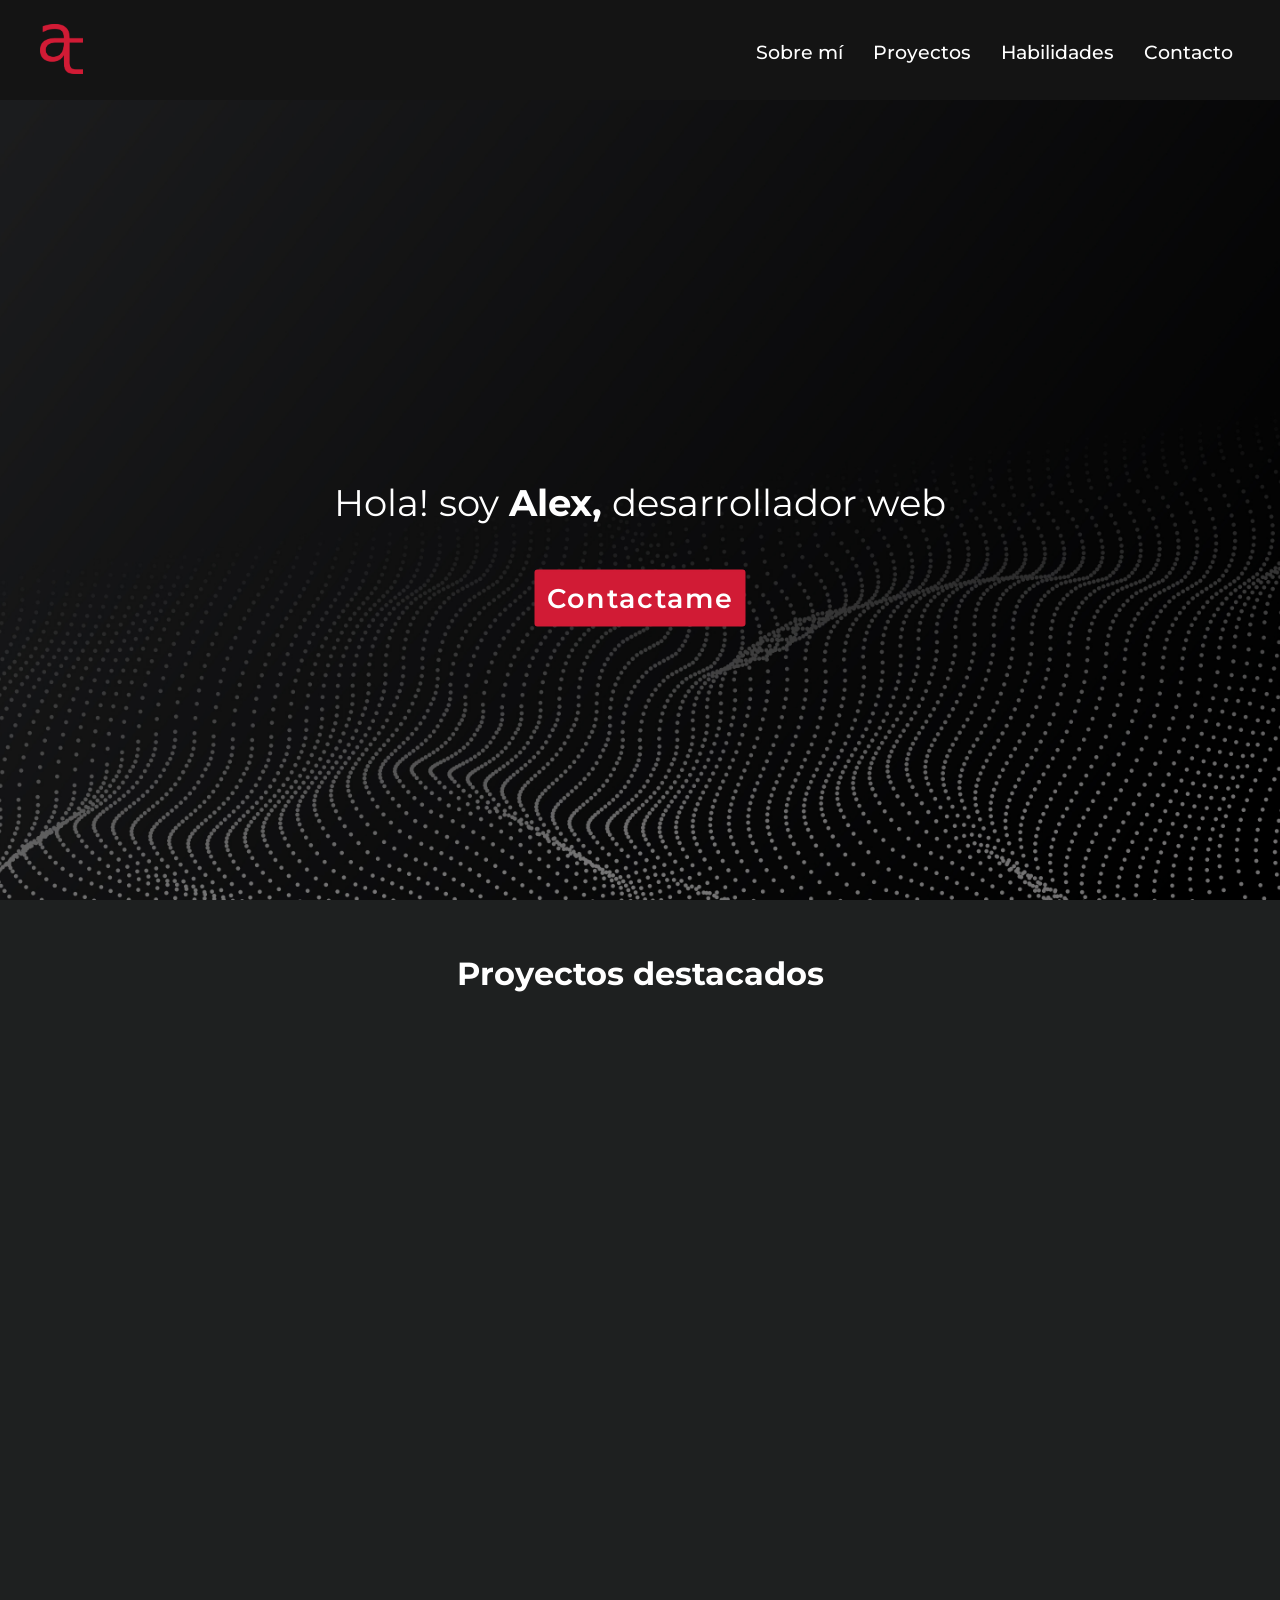
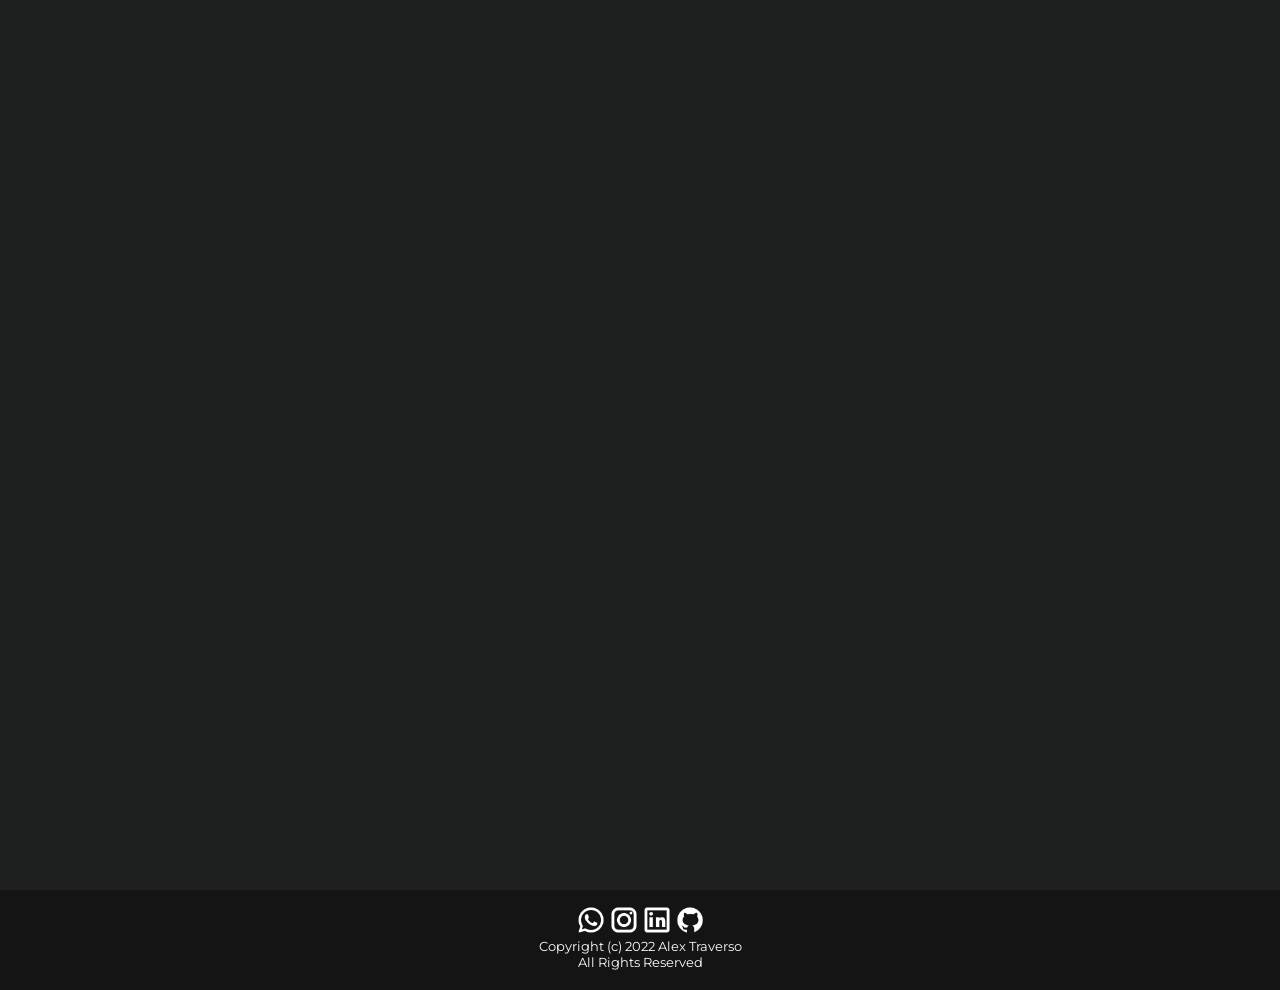
<file: index.html>
<!DOCTYPE html>
<html lang="es">
<head>
    <meta charset="UTF-8">
    <meta http-equiv="X-UA-Compatible" content="IE=edge">
    <meta name="viewport" content="width=device-width, initial-scale=1.0">
    <link href="styles/style.css" rel="stylesheet">
    <link rel="preconnect" href="https://fonts.googleapis.com">
<link rel="preconnect" href="https://fonts.gstatic.com" crossorigin>
<link href="https://fonts.googleapis.com/css2?family=Montserrat:ital,wght@0,100;0,200;0,300;0,400;0,500;0,600;0,700;0,800;0,900;1,100;1,200;1,300;1,400;1,500;1,600;1,700;1,800;1,900&display=swap" rel="stylesheet">
<link href="https://unpkg.com/aos@2.3.1/dist/aos.css" rel="stylesheet">
    <title>Alex Traverso</title>
</head>
<body>


        <header id="main-header" data-aos="zoom-in" data-aos-duration="600">
        
            <a href='index.html'><img class="logo" src="images/logo.png" alt="logo"></a>
            
            <nav>
                <input type="checkbox" id="checkbox_toggle" />
                    <label for="checkbox_toggle" class="hamburger">&#9776;</label>

                <ul class="navegacion">
                    <li><a href="pages/sobremi.html">Sobre mí</a></li>
                    <li><a href="pages/proyectos.html">Proyectos</a></li>
                    <li><a href="pages/habilidades.html">Habilidades</a></li>
                    <li><a href="pages/contacto.html">Contacto</a></li>
                </ul>
            </nav>
        </header>


<div class="contenedorgeneral">

    <div class="banner__contenedor" data-aos="zoom-in" data-aos-duration="600">
    <img class="banner__imagen" src="images/banner.jpg" alt="banner">
    <div class="texto__inicio">
        <h1 class="texto__saludo">Hola! soy <strong>Alex,</strong> desarrollador web</h1>
            <div class="contendor__boton">
                <a class="botoncontactame" target="blank" href='https://google.com'>Contactame</a>
            </div>
        </div>
    </div>
    
        <section class="proyectos__cajaindex">
            <h2 class="proyectos__titulo">Proyectos destacados</h2>

        <div class="proyectos__contenedorgrid">

            <div class="contenedor__trabajo" data-aos="zoom-in" data-aos-duration="700">
            <a href='pages/proyectos.html'><img class="trabajodest trabajo1" src="images/trabajo1.jpg" alt="trabajo 1"></a>
            </div>

            <div class="contenedor__trabajo" data-aos="zoom-in" data-aos-duration="700">
                <a href='pages/proyectos.html'><img  class="trabajodest trabajo2" src="images/trabajo2.jpg" alt="trabajo 2"></a>
            </div>

            <div class="contenedor__trabajo" data-aos="zoom-in" data-aos-duration="700">
                <a href='pages/proyectos.html'><img class="trabajodest trabajo3" src="images/trabajo3.jpg" alt="trabajo 3"></a>
            </div>

            <div class="contenedor__trabajo" data-aos="zoom-in" data-aos-duration="700">
                <a href='pages/proyectos.html'><img class="trabajodest trabajo4" src="images/trabajo4.jpg" alt="trabajo 4"></a>
            </div>

            <div class="contenedor__trabajo" data-aos="zoom-in" data-aos-duration="700">
                <a href='pages/proyectos.html'><img class="trabajodest trabajo5" src="images/trabajo3.jpg" alt="trabajo 3"></a>
            </div>

            <div class="contenedor__trabajo" data-aos="zoom-in" data-aos-duration="700">
                <a href='pages/proyectos.html'><img class="trabajodest trabajo6" src="images/trabajo4.jpg" alt="trabajo 4"></a>
            </div>
            
            </div>   
        </section>

    <section class="formulario" data-aos="zoom-in" data-aos-duration="700">
<form action="enviar.php" method="post" enctype="application/x-www-form-urlencoded">
    <h2 class="formulario__titulo">Contacto</h2>
    <input class="formulario__nombre" type="text" required placeholder="Nombre y apellido"> 
    <input class="formulario__mail" type="email" required placeholder="Email">
    <textarea class="formulario__mensaje" type="text" placeholder="Deja tu mensaje"></textarea>
    <input class="formulario__enviar" type="submit" value="Enviar">
    
</form>
    </section>
    
</div>
    <footer>
        <div class="imagenesfooter">
            <a target="blank" href='https://web.whatsapp.com/'><img class="wppfooter" src="images/wpp.png" alt="whatsapp"></a>
            <a target="blank" href='https://www.instagram.com/'><img class="igfooter" src="images/ig.png" alt="instagram"></a>
            <a target="blank" href='https://www.linkedin.com/'><img class="lkfooter" src="images/linkedin.png" alt="linkedin"></a>
            <a target="blank" href='https://github.com/'><img class="githubfooter" src="images/github.png" alt="github"></a>
        </div>
        <p>Copyright (c) 2022 Alex Traverso <br>
            All Rights Reserved</p>
    </footer>
    
    <script src="https://unpkg.com/aos@2.3.1/dist/aos.js"></script>
    <script>
        AOS.init();
    </script>

    </body>
    
</html>
</file>
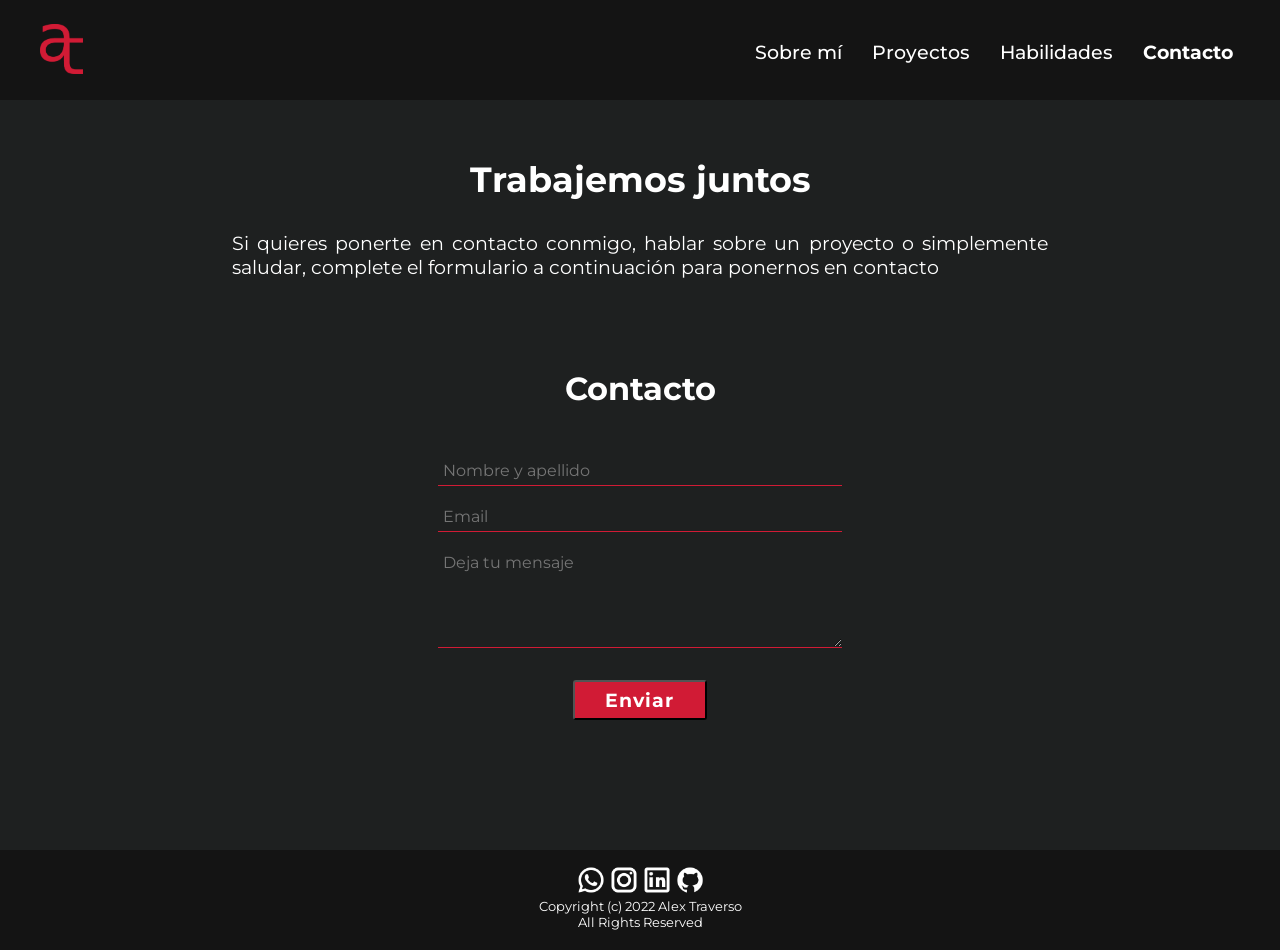
<file: pages/contacto.html>
<!DOCTYPE html>
<html lang="es">
<head>
    <meta charset="UTF-8">
    <meta http-equiv="X-UA-Compatible" content="IE=edge">
    <meta name="viewport" content="width=device-width, initial-scale=1.0">
    <link href="../styles/style.css" rel="stylesheet">
    <link rel="preconnect" href="https://fonts.googleapis.com">
<link rel="preconnect" href="https://fonts.gstatic.com" crossorigin>
<link href="https://fonts.googleapis.com/css2?family=Montserrat:ital,wght@0,100;0,200;0,300;0,400;0,500;0,600;0,700;0,800;0,900;1,100;1,200;1,300;1,400;1,500;1,600;1,700;1,800;1,900&display=swap" rel="stylesheet">
<link href="https://unpkg.com/aos@2.3.1/dist/aos.css" rel="stylesheet">
    <title>Contacto</title>
</head>
<body>


    <header id="main-header" data-aos="zoom-in" data-aos-duration="600">
            <a href="../index.html"><img class="logo" src="../images/logo.png" alt="logo"></a>
            
        <nav>
            <input type="checkbox" id="checkbox_toggle" />
            <label for="checkbox_toggle" class="hamburger">&#9776;</label>
            <ul class="navegacion">
                <li><a href="sobremi.html">Sobre mí</a></li>
                <li><a href="proyectos.html">Proyectos</a></li>
                <li><a href="habilidades.html">Habilidades</a></li>
                <li><a href="contacto.html" class="active">Contacto</a></li>
            </ul>
        </nav>
    </header>

    <div class="contenedorgeneral" data-aos="zoom-in" data-aos-duration="700">

        <div class="textocontacto">
            <h1 class="textocontacto__titulo">Trabajemos juntos</h1>
            <p class="textocontacto__parrafo">Si quieres ponerte en contacto conmigo, hablar sobre un proyecto o simplemente saludar, complete el formulario a continuación para ponernos en contacto</p>
        </div>

        <section class="formulario" data-aos="zoom-in" data-aos-duration="700">
            <form action="enviar.php" method="post" enctype="application/x-www-form-urlencoded">
                <h2 class="formulario__titulo">Contacto</h2>
                <input class="formulario__nombre" type="text" required placeholder="Nombre y apellido"> <br>
                <input class="formulario__mail" type="email" required placeholder="Email"> <br>
                <textarea class="formulario__mensaje" type="text" placeholder="Deja tu mensaje"></textarea>
                <br>
                <input class="formulario__enviar" type="submit" value="Enviar">
                <br>
                <br>
            </form>
                </section>

    </div>
            <footer>  
            <div class="imagenesfooter">
                <a target="blank" href='https://web.whatsapp.com/'><img class="wppfooter" src="../images/wpp.png" alt="whatsapp"></a>
                <a target="blank" href='https://www.instagram.com/'><img class="igfooter" src="../images/ig.png" alt="instagram"></a>
                <a target="blank" href='https://www.linkedin.com/'><img class="lkfooter" src="../images/linkedin.png" alt="linkedin"></a>
                <a target="blank" href='https://github.com/'><img class="githubfooter" src="../images/github.png" alt="github"></a>
            </div>
            <p>Copyright (c) 2022 Alex Traverso <br>
                All Rights Reserved</p>
    
            </footer>
    
    <script src="https://unpkg.com/aos@2.3.1/dist/aos.js"></script>
    <script>
        AOS.init();
    </script>

</body>

</html>
</file>
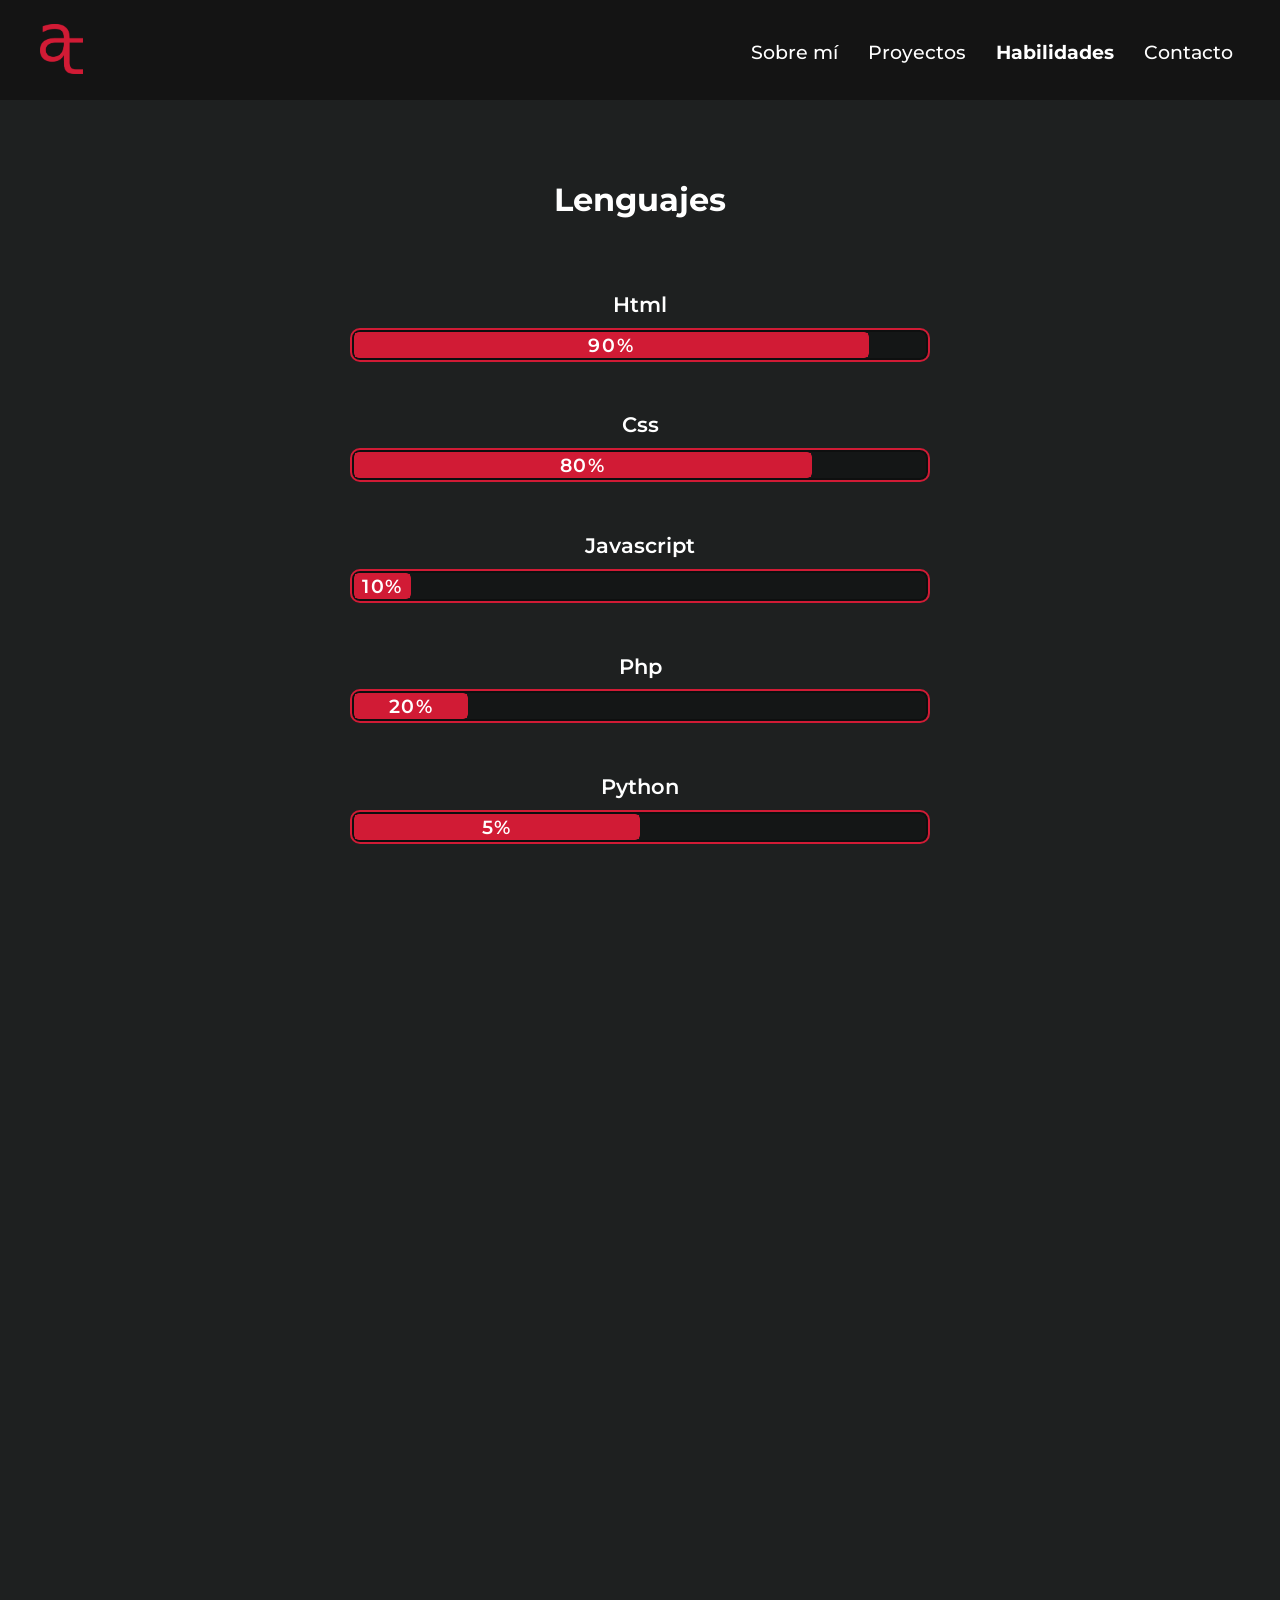
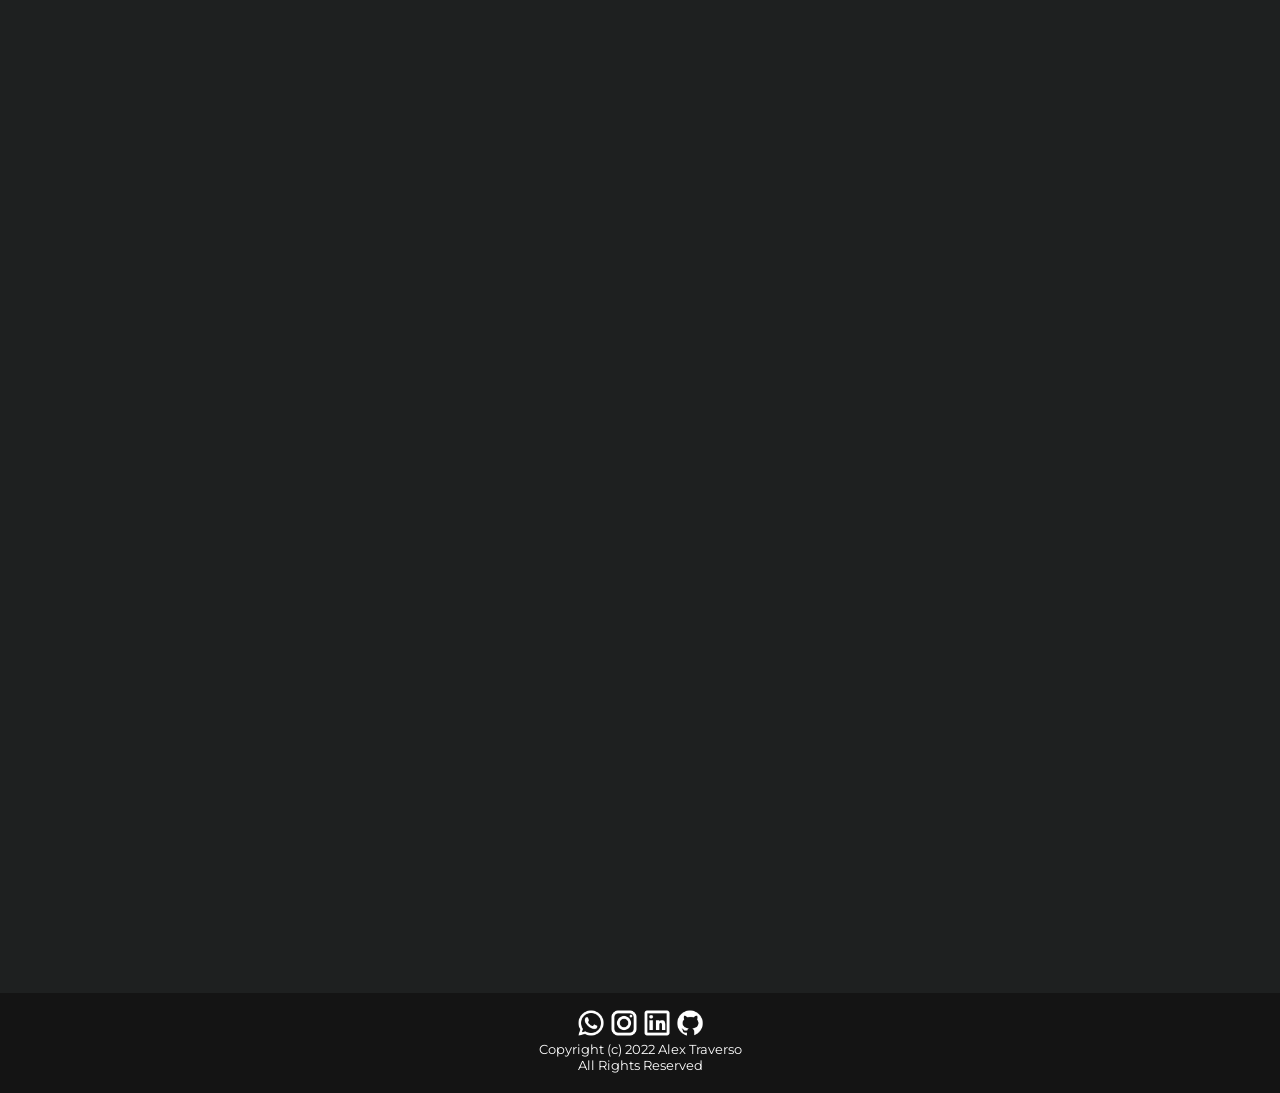
<file: pages/habilidades.html>
<!DOCTYPE html>
<html lang="es">
<head>
    <meta charset="UTF-8">
    <meta http-equiv="X-UA-Compatible" content="IE=edge">
    <meta name="viewport" content="width=device-width, initial-scale=1.0">
    <link href="../styles/style.css" rel="stylesheet">
    <link rel="preconnect" href="https://fonts.googleapis.com">
<link rel="preconnect" href="https://fonts.gstatic.com" crossorigin>
<link href="https://fonts.googleapis.com/css2?family=Montserrat:ital,wght@0,100;0,200;0,300;0,400;0,500;0,600;0,700;0,800;0,900;1,100;1,200;1,300;1,400;1,500;1,600;1,700;1,800;1,900&display=swap" rel="stylesheet">
<link href="https://unpkg.com/aos@2.3.1/dist/aos.css" rel="stylesheet">
    <title>Habilidades</title>
</head>
<body>


    <header id="main-header" data-aos="zoom-in" data-aos-duration="600">
    <nav>
        
        <input type="checkbox" id="checkbox_toggle" />
        <label for="checkbox_toggle" class="hamburger">&#9776;</label>
        <a href='../index.html'><img class="logo" src="../images/logo.png" alt="logo"></a>
        <ul class="navegacion">
            <li><a href="sobremi.html">Sobre mí</a></li>
            <li><a href="proyectos.html">Proyectos</a></li>
            <li><a href="habilidades.html" class="active">Habilidades</a></li>
            <li><a href="contacto.html">Contacto</a></li>
        </ul>
    </nav>
    </header>
    

    <div class="contenedorgeneral">

    <section class="habilidades__lenguajes">
        <h1 class="lenguajes__titulo" data-aos="zoom-in" data-aos-duration="700">Lenguajes</h1>
        
        <div class="lenguajes__contenedor">
            

            <div class="barra__caja" data-aos="zoom-in" data-aos-duration="700">
                <p class="titulo__leng">Html</p>
                <div class="barra__fondo">
                    <div class="barra__contenido html">
                        <p class="barra__num">90%</p>
                    </div>
                </div>
            </div>

            <div class="barra__caja" data-aos="zoom-in" data-aos-duration="700">
                <p class="titulo__leng">Css</p>
                <div class="barra__fondo">
                    <div class="barra__contenido css">
                        <p class="barra__num">80%</p>
                    </div>
                </div>
            </div>

            <div class="barra__caja" data-aos="zoom-in" data-aos-duration="700">
                <p class="titulo__leng">Javascript</p>
                <div class="barra__fondo">
                    <div class="barra__contenido javascript">
                        <p class="barra__num">10%</p>
                    </div>
                </div>
            </div>

            <div class="barra__caja" data-aos="zoom-in" data-aos-duration="700">
                <p class="titulo__leng">Php</p>
                <div class="barra__fondo">
                    <div class="barra__contenido php">
                        <p class="barra__num">20%</p>
                    </div>
                </div>
            </div>

            <div class="barra__caja" data-aos="zoom-in" data-aos-duration="700">
                <p class="titulo__leng">Python</p>
                <div class="barra__fondo">
                    <div class="barra__contenido python">
                        <p class="barra__num">5%</p>
                    </div>
                </div>
            </div>

            <div class="barra__caja" data-aos="zoom-in" data-aos-duration="700">
                <p class="titulo__leng">Node.Js</p>
                <div class="barra__fondo">
                    <div class="barra__contenido node">
                        <p class="barra__num">10%</p>
                    </div>
                </div>
            </div>

            
    </section>


        <section class="habilidades__programas">
            <h2 class="programas__titulo" data-aos="zoom-in" data-aos-duration="700">Programas que utilizo</h2>
            
            <div class="caja__tarjetas">

                <div class="caja__individual" data-aos="zoom-in" data-aos-duration="700">
                    <div class="caja__individual__contenido">
                        <img class="programa__logo" src="../images/Visual_Studio_Code_.png" alt="Visual Studio Code">
                        <p class="titulo__programa">Visual Studio Code</p>
                        <br>
                        <p class="bajada__programa">Para la realizacion de los maquetados Web</p>
                    </div>
                </div>

                <div class="caja__individual" data-aos="zoom-in" data-aos-duration="700">
                    <div class="caja__individual__contenido">
                        <img class="programa__logo" src="../images/adobe-Illustrator.png" alt="Adobe Illustrator">
                        <p class="titulo__programa">Adobe Illustrator</p>
                        <br>
                        <p class="bajada__programa">Para realizar ilustraciones o crear vectores</p>
                    </div>
                </div>

                <div class="caja__individual" data-aos="zoom-in" data-aos-duration="700">
                    <div class="caja__individual__contenido">
                        <img class="programa__logo" src="../images/adobe-photoshop.png" alt="Adobe Photoshop">
                        <p class="titulo__programa">Adobe Photoshop</p>
                        <br>
                        <p class="bajada__programa">Para crear montajes o edición de imágenes</p>
                    </div>
                </div>

                <div class="caja__individual" data-aos="zoom-in" data-aos-duration="700">
                    <div class="caja__individual__contenido">
                        <img class="programa__logo" src="../images/premiere.png" alt="Adobe Premiere">
                        <p class="titulo__programa">Adobe Premiere</p>
                        <br>
                        <p class="bajada__programa">Para realizar ediciones de videos y efectos visuales</p>
                    </div>
                </div>

                <div class="caja__individual" data-aos="zoom-in" data-aos-duration="700">
                    <div class="caja__individual__contenido">
                        <img class="programa__logo" src="../images/figma-logo.png" alt="Figma">
                        <p class="titulo__programa">Figma</p>
                        <br>
                        <p class="bajada__programa">Para realizar el prototipado de cualquier proyecto</p>
                    </div>
                </div>

                <div class="caja__individual" data-aos="zoom-in" data-aos-duration="700">
                    <div class="caja__individual__contenido">
                        <img class="programa__logo" src="../images/invision.png" alt="Invision">
                        <p class="titulo__programa">Invision</p>
                        <br>
                        <p class="bajada__programa">Para realizar el prototipado de cualquier proyecto</p>
                    </div>
                </div>

            </div>
        </section>

        <br>

        <section class="formulario" data-aos="zoom-in" data-aos-duration="700">
            <form action="enviar.php" method="post" enctype="application/x-www-form-urlencoded">
                <h2 class="formulario__titulo">Contacto</h2>
                <input class="formulario__nombre" type="text" required placeholder="Nombre y apellido"> <br>
                <input class="formulario__mail" type="email" required placeholder="Email"> <br>
                <textarea class="formulario__mensaje" type="text" placeholder="Deja tu mensaje"></textarea>
                <br>
                <input class="formulario__enviar" type="submit" value="Enviar">
                <br>
                <br>
            </form>
                </section>
    </div>
    <footer>
            <div class="imagenesfooter">
                <a target="blank" href='https://web.whatsapp.com/'><img class="wppfooter" src="../images/wpp.png" alt="whatsapp"></a>
                <a target="blank" href='https://www.instagram.com/'><img class="igfooter" src="../images/ig.png" alt="instagram"></a>
                <a target="blank" href='https://www.linkedin.com/'><img class="lkfooter" src="../images/linkedin.png" alt="linkedin"></a>
                <a target="blank" href='https://github.com/'><img class="githubfooter" src="../images/github.png" alt="github"></a>
            </div>
            <p>Copyright (c) 2022 Alex Traverso <br>
                All Rights Reserved</p>
        </footer>

    <script src="https://unpkg.com/aos@2.3.1/dist/aos.js"></script>
    <script>
        AOS.init();
    </script>

</body>

</html>
</file>
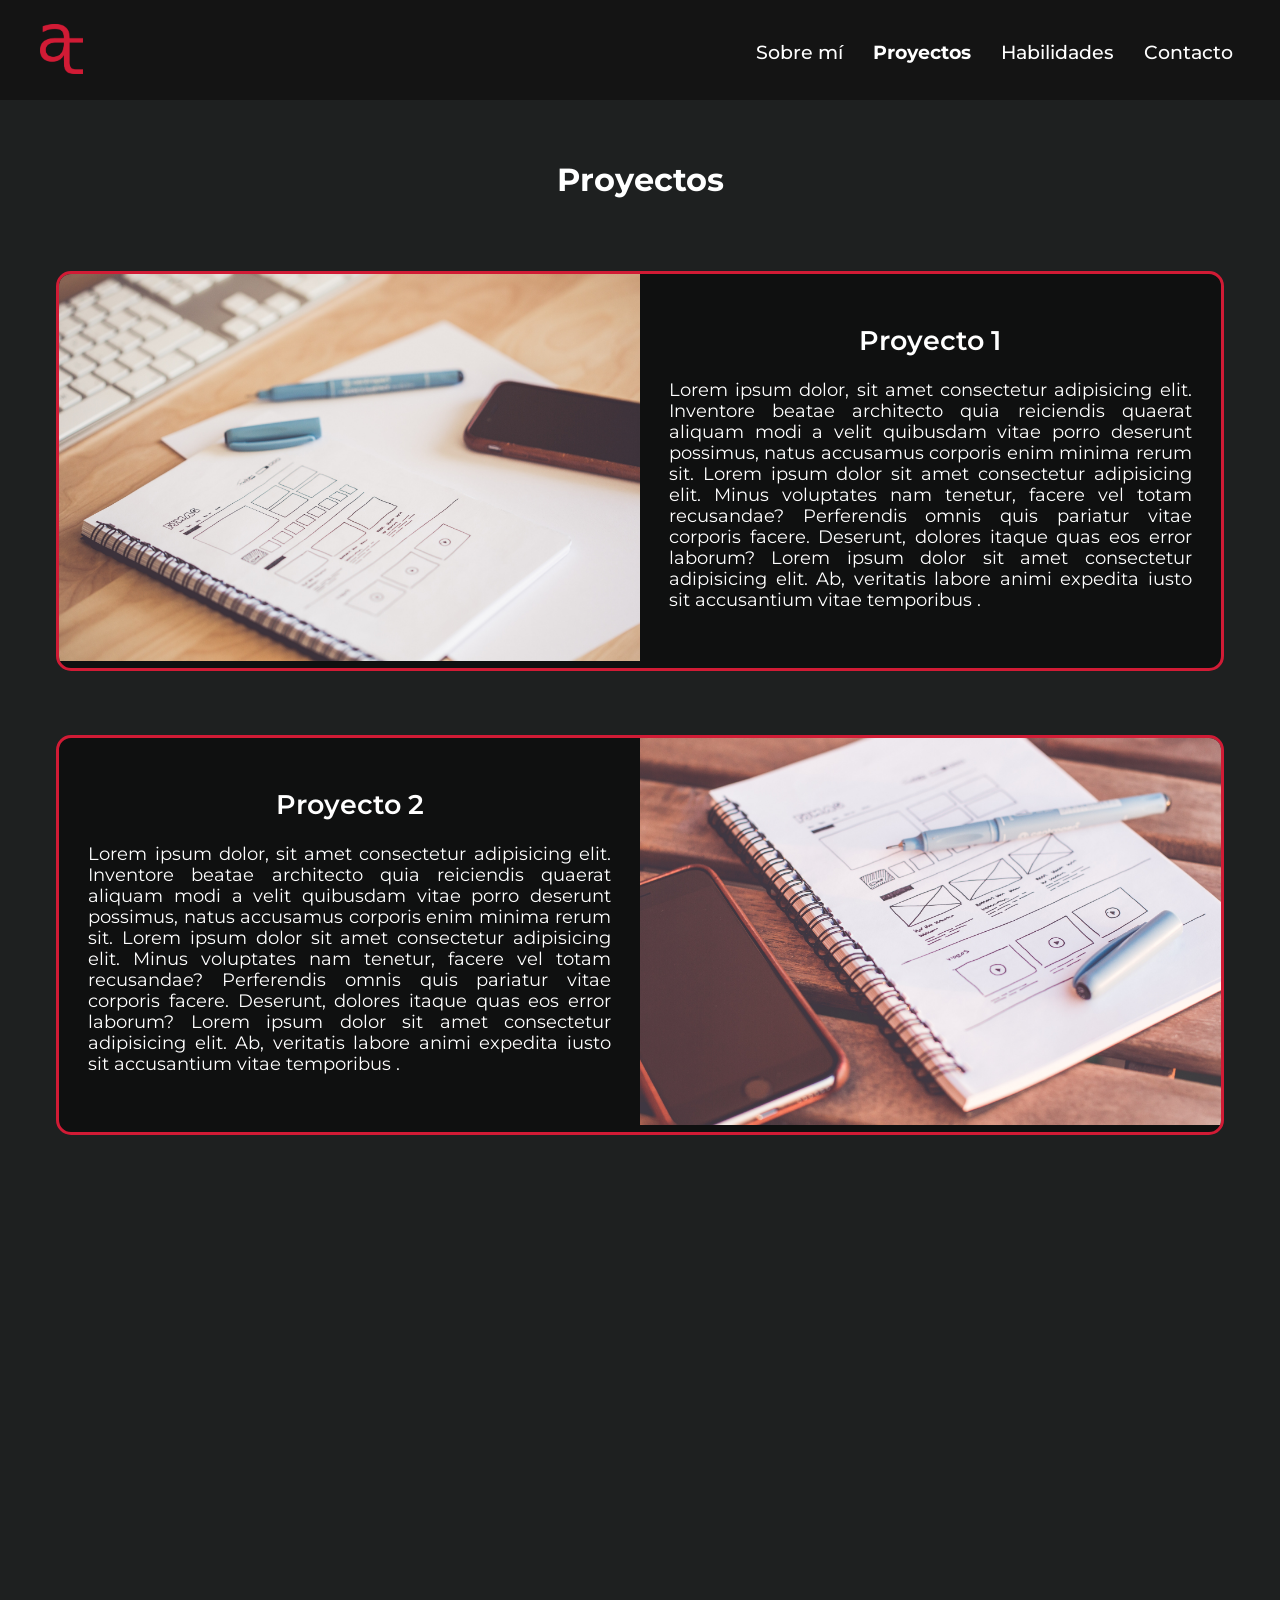
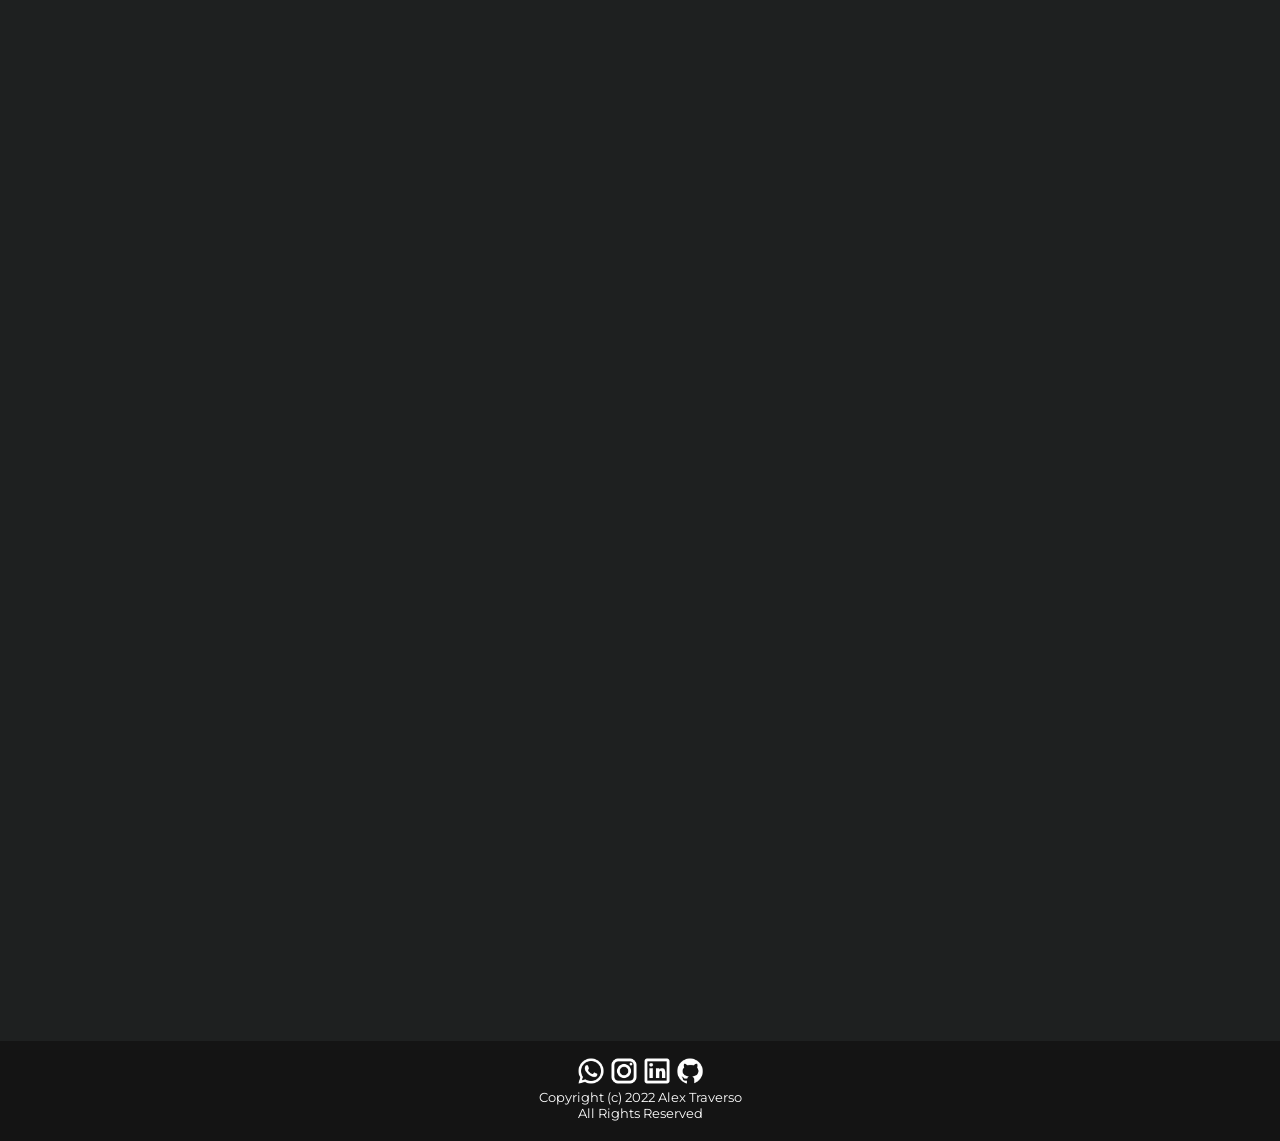
<file: pages/proyectos.html>
<!DOCTYPE html>
<html lang="es">
<head>
    <meta charset="UTF-8">
    <meta http-equiv="X-UA-Compatible" content="IE=edge">
    <meta name="viewport" content="width=device-width, initial-scale=1.0">
    <link href="../styles/style.css" rel="stylesheet">
    <link rel="preconnect" href="https://fonts.googleapis.com">
<link rel="preconnect" href="https://fonts.gstatic.com" crossorigin>
<link href="https://fonts.googleapis.com/css2?family=Montserrat:ital,wght@0,100;0,200;0,300;0,400;0,500;0,600;0,700;0,800;0,900;1,100;1,200;1,300;1,400;1,500;1,600;1,700;1,800;1,900&display=swap" rel="stylesheet">
<link href="https://unpkg.com/aos@2.3.1/dist/aos.css" rel="stylesheet">
    <title>Proytectos</title>
</head>
<body>


    <header id="main-header" data-aos="zoom-in" data-aos-duration="600">
    <nav>
        <input type="checkbox" id="checkbox_toggle" />
        <label for="checkbox_toggle" class="hamburger">&#9776;</label>
        <a href='../index.html'><img class="logo" src="../images/logo.png" alt="logo"></a>
        <ul class="navegacion">
            <li><a href="sobremi.html">Sobre mí</a></li>
            <li><a href="proyectos.html" class="active">Proyectos</a></li>
            <li><a href="habilidades.html">Habilidades</a></li>
            <li><a href="contacto.html">Contacto</a></li>
        </ul>
    </nav>
    </header>

    <div class="contenedorgeneral">

        <section class="proyectos__contenedor">
            <h2 class="proyectos__titulo" data-aos="zoom-in" data-aos-duration="700">Proyectos</h2>

        <div data-aos="zoom-in" data-aos-duration="700">
            <div class="proyecto__contenedor">
                <div class="proyecto__contenido">
                    <div class="proyecto__textos__right">
                        <p class="proyecto__titulo__right">Proyecto 1</p>
                        <p class="proyecto__bajada__right"> Lorem ipsum dolor, sit amet consectetur adipisicing elit. Inventore beatae architecto quia reiciendis quaerat aliquam modi a velit quibusdam vitae porro deserunt possimus, natus accusamus corporis enim minima rerum sit. Lorem ipsum dolor sit amet consectetur adipisicing elit. Minus voluptates nam tenetur, facere vel totam recusandae? Perferendis omnis quis pariatur vitae corporis facere. Deserunt, dolores itaque quas eos error laborum? Lorem ipsum dolor sit amet consectetur adipisicing elit. Ab, veritatis labore animi expedita iusto sit accusantium vitae temporibus .</p>
                    </div>
                    <img class="proyecto1__img" src="../images/trabajo1.jpg" alt="trabajo 1">
                </div>
            </div>
        </div>

        <div data-aos="zoom-in" data-aos-duration="700">
            <div class="proyecto__contenedor">
                <div class="proyecto__contenido">
                    <div class="proyecto__textos__left">
                        <p class="proyecto__titulo__left">Proyecto 2</p>
                        <p class="proyecto__bajada__left"> Lorem ipsum dolor, sit amet consectetur adipisicing elit. Inventore beatae architecto quia reiciendis quaerat aliquam modi a velit quibusdam vitae porro deserunt possimus, natus accusamus corporis enim minima rerum sit. Lorem ipsum dolor sit amet consectetur adipisicing elit. Minus voluptates nam tenetur, facere vel totam recusandae? Perferendis omnis quis pariatur vitae corporis facere. Deserunt, dolores itaque quas eos error laborum? Lorem ipsum dolor sit amet consectetur adipisicing elit. Ab, veritatis labore animi expedita iusto sit accusantium vitae temporibus .</p>
                    </div>
                    <img  class="proyecto2__img" src="../images/trabajo2.jpg" alt="trabajo 2">
                </div>
            </div> 
        </div>
            
        <div data-aos="zoom-in" data-aos-duration="700">
            <div class="proyecto__contenedor">
                <div class="proyecto__contenido">
                    <div class="proyecto__textos__right">
                    <p class="proyecto__titulo__right">Proyecto 3</p>
                    <p class="proyecto__bajada__right"> Lorem ipsum dolor, sit amet consectetur adipisicing elit. Inventore beatae architecto quia reiciendis quaerat aliquam modi a velit quibusdam vitae porro deserunt possimus, natus accusamus corporis enim minima rerum sit. Lorem ipsum dolor sit amet consectetur adipisicing elit. Minus voluptates nam tenetur, facere vel totam recusandae? Perferendis omnis quis pariatur vitae corporis facere. Deserunt, dolores itaque quas eos error laborum? Lorem ipsum dolor sit amet consectetur adipisicing elit. Ab, veritatis labore animi expedita iusto sit accusantium vitae temporibus .</p>
                    </div>
                    <img class="proyecto3__img" src="../images/trabajo3.jpg" alt="trabajo 3">
                </div> 
            </div>
        </div>

        <div data-aos="zoom-in" data-aos-duration="700">
            <div class="proyecto__contenedor">
                <div class="proyecto__contenido">
                    <div class="proyecto__textos__left">
                    <p class="proyecto__titulo__left">Proyecto 4</p>
                    <p class="proyecto__bajada__left"> Lorem ipsum dolor, sit amet consectetur adipisicing elit. Inventore beatae architecto quia reiciendis quaerat aliquam modi a velit quibusdam vitae porro deserunt possimus, natus accusamus corporis enim minima rerum sit. Lorem ipsum dolor sit amet consectetur adipisicing elit. Minus voluptates nam tenetur, facere vel totam recusandae? Perferendis omnis quis pariatur vitae corporis facere. Deserunt, dolores itaque quas eos error laborum? Lorem ipsum dolor sit amet consectetur adipisicing elit. Ab, veritatis labore animi expedita iusto sit accusantium vitae temporibus .</p>
                </div>
                <img class="proyecto4__img" src="../images/trabajo4.jpg" alt="trabajo 4">
                </div>
            </div>
        </div>

        </section>
        <br> 
        
        <section class="formulario" data-aos="zoom-in" data-aos-duration="700">
            <form action="enviar.php" method="post" enctype="application/x-www-form-urlencoded">
                <h2 class="formulario__titulo">Contacto</h2>
                <input class="formulario__nombre" type="text" required placeholder="Nombre y apellido"> <br>
                <input class="formulario__mail" type="email" required placeholder="Email"> <br>
                <textarea class="formulario__mensaje" type="text" placeholder="Deja tu mensaje"></textarea>
                <br>
                <input class="formulario__enviar" type="submit" value="Enviar">
                <br>
                <br>
            </form>
                </section>

    </div>
            <footer>
            <div class="imagenesfooter">
                <a target="blank" href='https://web.whatsapp.com/'><img class="wppfooter" src="../images/wpp.png" alt="whatsapp"></a>
                <a target="blank" href='https://www.instagram.com/'><img class="igfooter" src="../images/ig.png" alt="instagram"></a>
                <a target="blank" href='https://www.linkedin.com/'><img class="lkfooter" src="../images/linkedin.png" alt="linkedin"></a>
                <a target="blank" href='https://github.com/'><img class="githubfooter" src="../images/github.png" alt="github"></a>
            </div>
            <p>Copyright (c) 2022 Alex Traverso <br>
                All Rights Reserved</p>
        </footer>

    <script src="https://unpkg.com/aos@2.3.1/dist/aos.js"></script>
    <script>
        AOS.init();
    </script>

</body>

</html>
</file>
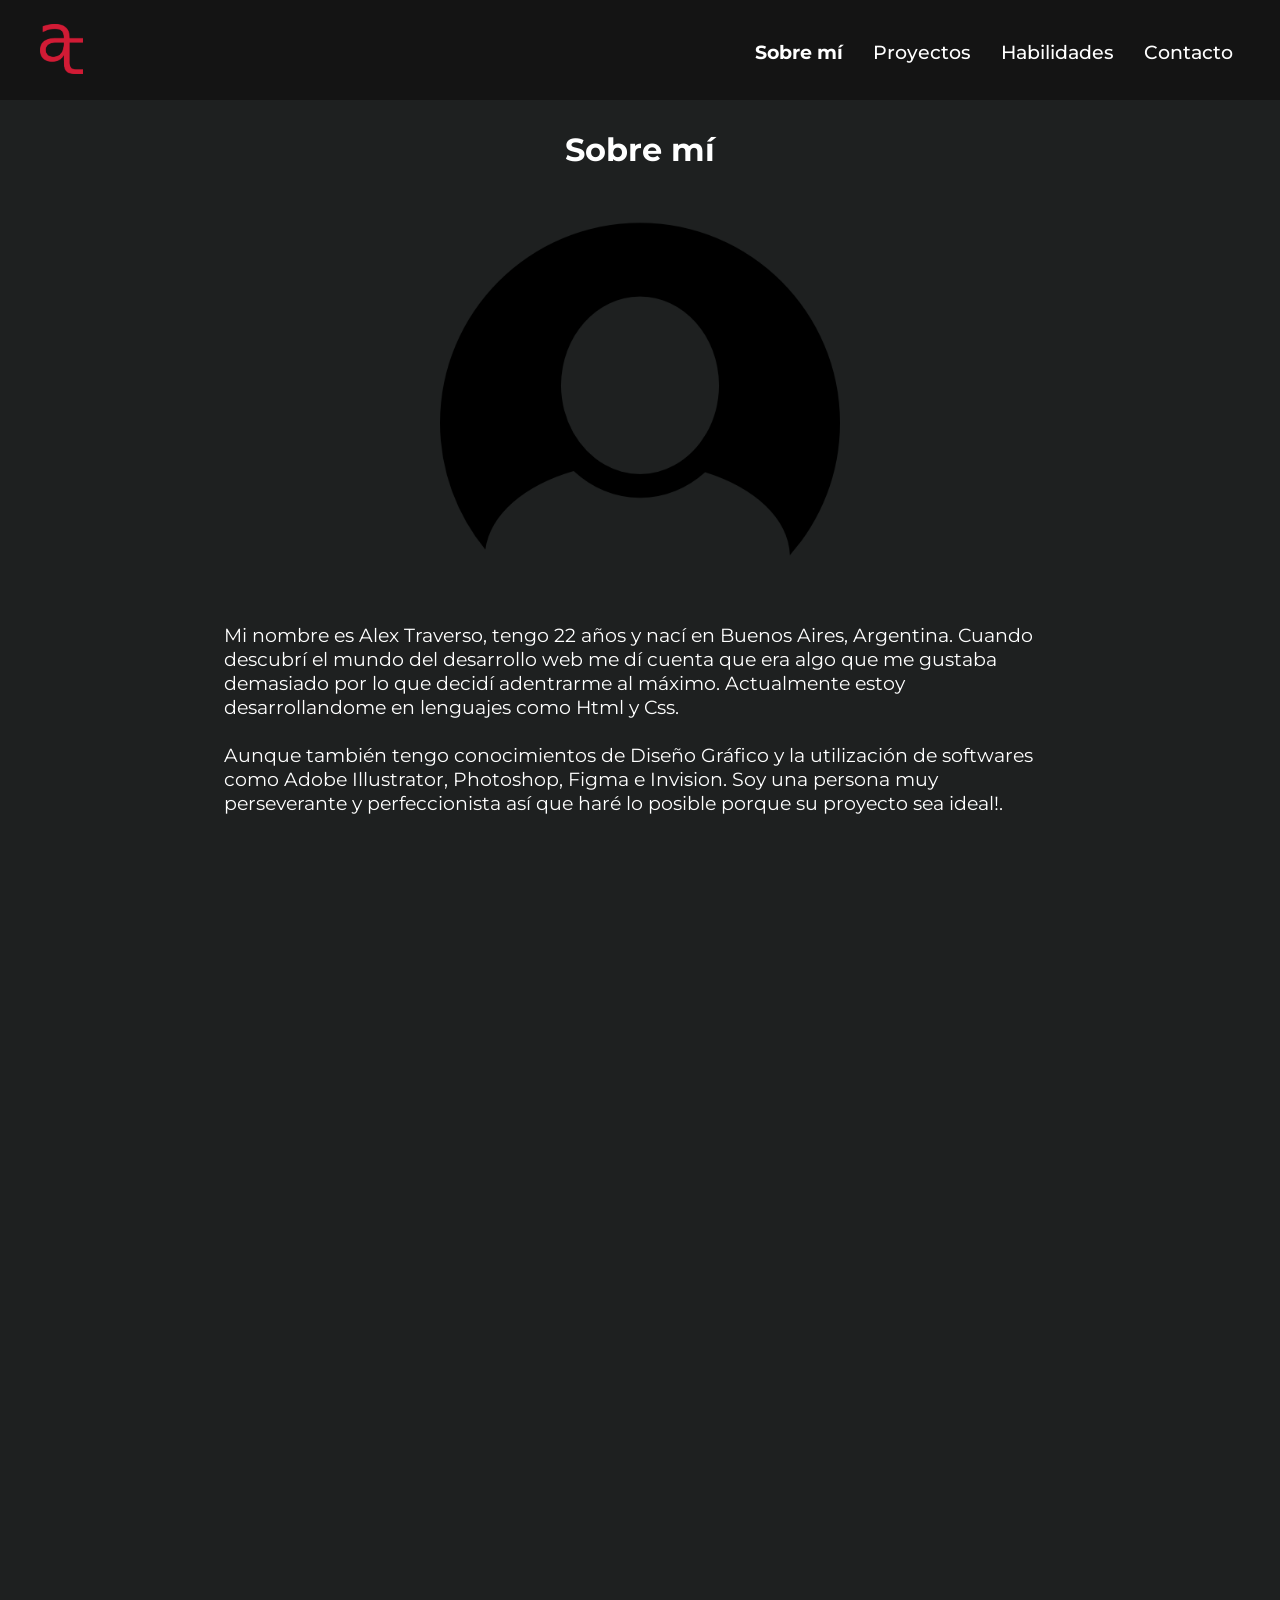
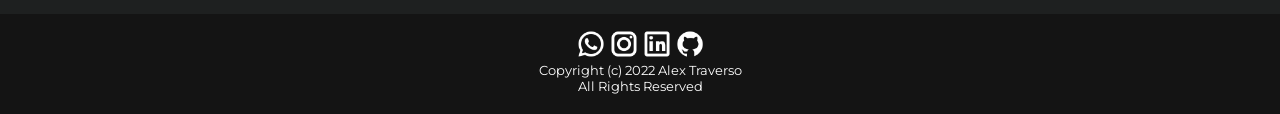
<file: pages/sobremi.html>
<!DOCTYPE html>
<html lang="es">
<head>
    <meta charset="UTF-8">
    <meta http-equiv="X-UA-Compatible" content="IE=edge">
    <meta name="viewport" content="width=device-width, initial-scale=1.0">
    <link href="../styles/style.css" rel="stylesheet">
    <link rel="preconnect" href="https://fonts.googleapis.com">
<link rel="preconnect" href="https://fonts.gstatic.com" crossorigin>
<link href="https://fonts.googleapis.com/css2?family=Montserrat:ital,wght@0,100;0,200;0,300;0,400;0,500;0,600;0,700;0,800;0,900;1,100;1,200;1,300;1,400;1,500;1,600;1,700;1,800;1,900&display=swap" rel="stylesheet">
<link href="https://unpkg.com/aos@2.3.1/dist/aos.css" rel="stylesheet">
    <title>Sobre Mi</title>
</head>
<body>
    

    <header id="main-header" data-aos="zoom-in" data-aos-duration="600">
    <nav>
        
        <input type="checkbox" id="checkbox_toggle" />
        <label for="checkbox_toggle" class="hamburger">&#9776;</label>
        <a href='../index.html'><img class="logo" src="../images/logo.png" alt="logo"></a>
        <ul class="navegacion">
            <li><a href="sobremi.html" class="active">Sobre mí</a></li>
            <li><a href="proyectos.html">Proyectos</a></li>
            <li><a href="habilidades.html">Habilidades</a></li>
            <li><a href="contacto.html">Contacto</a></li>
        </ul>
        </nav>
    </header>


    <div class="contenedorgeneral">

    <section class="sobremi">
        <h2 class="sobremi__titulo" data-aos="zoom-in" data-aos-duration="700">Sobre mí</h2>
        <img class="sobremi__imagen" src="../images/usuario.png" alt="Alex Traverso" data-aos="zoom-in" data-aos-duration="700">
        <br>
        <p class="sobremi__texto" data-aos="zoom-in" data-aos-duration="700">Mi nombre es Alex Traverso, tengo 22 años y nací en Buenos Aires, Argentina. Cuando descubrí el mundo del desarrollo web me dí cuenta que era algo que me gustaba demasiado por lo que decidí adentrarme al máximo. Actualmente estoy desarrollandome en lenguajes como Html y Css.
            <br>
            <br>
        Aunque también tengo conocimientos de Diseño Gráfico y la utilización de softwares como Adobe Illustrator, Photoshop, Figma e Invision. Soy una persona muy perseverante y perfeccionista así que haré lo posible porque su proyecto sea ideal!.</p>
        <div class="sobremi__caracteristicas" data-aos="zoom-in" data-aos-duration="700">
            <div class="cualidades">
                <img class="cualidades__icono" src="../images/icono 1 rojo.png" alt="">
                <p class="cualidades__titulo">Creativo</p>
            </div>
            <div class="cualidades">
                <img class="cualidades__icono" src="../images/icono 2 rojo.png" alt="">
                <p class="cualidades__titulo">Confiable</p>
            </div>
            <div class="cualidades">    
                <img class="cualidades__icono" src="../images/icono 3 rojo.png" alt="">
                <p class="cualidades__titulo">Puntual</p>
            </div>
            <div class="cualidades">
                <img class="cualidades__icono" src="../images/icono 4 rojo.png" alt="">
                <p class="cualidades__titulo">Positivo</p>
            </div>
        </div>
    </section>
<br>

<section class="formulario" data-aos="zoom-in" data-aos-duration="700">
    <form action="enviar.php" method="post" enctype="application/x-www-form-urlencoded">
        <h2 class="formulario__titulo">Contacto</h2>
        <input class="formulario__nombre" type="text" required placeholder="Nombre y apellido"> <br>
        <input class="formulario__mail" type="email" required placeholder="Email"> <br>
        <textarea class="formulario__mensaje" type="text" placeholder="Deja tu mensaje"></textarea>
        <br>
        <input class="formulario__enviar" type="submit" value="Enviar">
        <br>
        <br>
    </form>
        </section>
        
    </div>    
    <footer>
            <div class="imagenesfooter">
                <a target="blank" href='https://web.whatsapp.com/'><img class="wppfooter" src="../images/wpp.png" alt="whatsapp"></a>
                <a target="blank" href='https://www.instagram.com/'><img class="igfooter" src="../images/ig.png" alt="instagram"></a>
                <a target="blank" href='https://www.linkedin.com/'><img class="lkfooter" src="../images/linkedin.png" alt="linkedin"></a>
                <a target="blank" href='https://github.com/'><img class="githubfooter" src="../images/github.png" alt="github"></a>
            </div>
            <p>Copyright (c) 2022 Alex Traverso <br>
                All Rights Reserved</p>
        </footer>

    <script src="https://unpkg.com/aos@2.3.1/dist/aos.js"></script>
    <script>
        AOS.init();
    </script>

</body>

</html>
</file>
<file: styles/style.css>
*{
    margin: 0;
    padding: 0;
    box-sizing: border-box;
}

body {
    font-family: 'Montserrat', sans-serif;
    color: white;
    background-color: #1E2020;
}

.contenedorgeneral {
    min-height: calc(100vh - 100px - 100px);
}

#main-header {
    position: sticky; z-index: 2;
    width: 100%;
    top: 0;
    display: flex;
    align-items: center;
    color: #fff;
}

input[type=checkbox]{
    display: none;
}

.hamburger {
    display: none;
    font-size: 24px;
    user-select: none;
}

a {
    text-decoration: none;
    color: white;
}


nav {
    background-color: #141414;
    width: 100%;
    height: 100px;
}


nav ul {
    display: flex;
    align-content: center;
    justify-content: center;
    height: 100%;
    font-weight: 500;
    font-size: 1.2rem;
    float: right;
    margin-right: 2rem;
    list-style: none;
}

nav ul li {
    margin-top: 40px;
    display: block;
}
    
    nav ul li a {
        text-align: center;
        cursor: pointer;
        display: block;
        padding: 0 15px;
        text-decoration: none;
    }
    
        nav ul li a:hover {
            transform: scale(1.1);
            transition-duration: 0.5s;
            color: #D11B35;
        }


li {
    list-style: none;
    display: inline-block;
}

.logo{
    position: absolute;
    top: 0;
    margin-top: 1.5rem;
    margin-left: 2.5rem;
    height: 50%;
}

.active {
    font-weight: bold;
}

.texto__inicio{
    text-align: center;
}

.texto__saludo{
    font-weight: 400;
    font-size: 2.3rem;
    position: absolute;
    top: 50%;
    left: 50%;
    transform: translate(-50%, -50%);
}

.botoncontactame{
    font-size: 1.7rem;
    font-weight: 600;
    border: 2px solid #D11B35;
    background-color: #D11B35;
    border-radius: 3px;
    letter-spacing: 2px;
    padding: 10px;
    position: absolute;
    top: 62%;
    left: 50%;
    transform: translate(-50%, -50%);
}

.botoncontactame:hover {
    font-size: 1.9em;
    transition: all 0.5s;
}

.banner__imagen {
    height: calc(100vh - 100px);
    width: 100%;
    object-fit: cover;
}

.banner__contenedor {
    animation: 2s aparicion 1; 
    transform-origin: top;
}

@keyframes aparicion
{
    0% { opacity: 0; }
    50% { opacity: 0.8; }
}

.proyectos__cajaindex {
    margin: 0 auto;
    text-align: center;
    width: 95%;
}

.proyectos__contenedorgrid {
    margin: auto;
    width: 80%;
    display: grid;
    grid-template-columns: repeat(2, 1fr);
    grid-template-rows: repeat(3, 1fr);
    grid-gap: .5rem;
    
}

.proyectos__titulo {
    text-align: center;
    font-size: 2rem;
    margin: 50px 0 40px 0;
}

.contenedor__trabajo {
    margin: 0 auto;
} 

.trabajodest {
    width: 98%;
    transition: all 0.5s
}

.trabajodest:hover {
    transform: scale(1.03);
    transition: all 0.5s;
}

.formulario {
    text-align: center;
    margin: 0 auto;
    margin-top: 5rem;
    margin-bottom: 2rem;
    width: 35%;
}

input {
    font-family: 'Montserrat', sans-serif;
}

textarea {
    font-family: 'Montserrat', sans-serif;
}

.formulario__titulo {
    text-align: center;
    font-size: 2rem;
    margin: 50px 0 40px 0;
}

.formulario__nombre {
color: #fff;
font-size: 16px;
width: 90%;
height: 30px;
border: 0;
padding: 5px;
margin: 8px;
background: transparent;
border-bottom: 1px solid #D11B35;
outline: none;
}

.formulario__mail {
color: #fff;
font-size: 16px;
width: 90%;
height: 30px;
border: 0;
padding: 5px;
margin: 8px;
background: transparent;
border-bottom: 1px solid #D11B35;
outline: none;
}

.formulario__mensaje {
color: #fff;
font-size: 16px;
width: 90%;
height: 100px;
border: 0;
padding: 5px;
margin: 8px;
background: transparent;
border-bottom: 1px solid #D11B35;
outline: none;
}

.formulario__enviar {
text-align: center;
font-size: 1.2rem;
font-weight: 700;
letter-spacing: 1px;
border-radius: 3px;
margin: 20px;
background:  #D11B35;
width: 30%;
height: 40px;
color: #fff;
cursor: pointer;
}


textarea {
    font-size: 1rem;
    width: 400px;
    border: none;
    padding: 5px;
    margin: 8px;
}

.textocontacto {
    margin: 0 auto;
    margin-top: 50px;
    padding: 8px;
    text-align: center;
    width: 65%;
}

.textocontacto__parrafo{
    text-align: justify;
    margin-top: 30px;
    height: 50px;
    font-size: 1.2rem;
}

.textocontacto__titulo{
    font-size: 2.2rem;
}

select {
    font-size: 12px;
    width: 100px;
    height: 25px;
}

.sobremi {
    text-align: center;
    margin: 0 auto;
    width: 65%;
}

.sobremi__titulo {
    margin-top: 30px;
    font-size: 2rem;
}

.sobremi__imagen{
    height: 400px;
    width: 400px;
    margin-top: 20px;
}

.sobremi__texto {
    text-align: left;
    margin: 30px 0 30px 0;
    height: 200px;
    font-size: 1.2rem;
}

.sobremi__caracteristicas {
    margin: 0 auto;
    display: flex;
    flex-direction: row;
    align-items: flex-start;
    justify-content: center;
    width: 100%;
    height: 15rem;
}

.cualidades{
    margin-top: 30px;
    height: 150px;
    width: 200px;
    text-align: center;
    transition-duration: 0.5s;
}

.cualidades__icono {
    margin: 20px 40px 20px 40px ;
    height: 90px;
}

.cualidades__titulo {
    font-size: 1.3rem;
    font-weight: 600;
    color: #fff;
    transition-duration: 0.5s;
}

.habilidades__lenguajes {
    margin-top: 5rem;
    width: 100%;
    height: auto;
    text-align: center;
}

.lenguajes__titulo {
    margin-bottom: 2.5rem;
    height: auto;
    font-size: 2rem;
}

.lenguajes__cuadro {
    margin: 20px auto;
}

.lenguajes__contenedor {
    height: auto;
    display: flex;
    flex-direction: column;
    align-items: center;
    justify-content: center;
}

.titulo__leng{
    font-size: 1.3rem;
    font-weight: 600;
    margin: .8rem;
}

.barra__caja {
    display: flex;
    flex-direction: column;
    align-items: center;
    justify-items: center;
    margin: 20px auto;
    width: 50%;
    height: auto;
}

.barra__fondo {
    display: flex;
    align-items: center;
    border: 2px solid #00000050;
    border-radius: 8px;
    outline: #D11B35 2px solid;
    background-color: #00000050;
    width: 90%;
    height: 100%;
}

.barra__contenido {
    justify-items: center;
    height: 100%;
    height: 99%;
    border: 1px solid #D11B35;
    border-radius: 5px;
    background-color: #D11B35;
}

.html {
    width: 90%;
}

.css {
    width: 80%;
}

.javascript {
    width: 10%;
}

.php {
    width: 20%;
}

.python {
    width: 50%;
}

.node {
    width: 10%;
}

.barra__num {
    display: flex;
    align-items: center;
    justify-content: center;
    font-size: 1.2rem;
    letter-spacing: .1rem;
    font-weight: 600;
    background-color: #D11B35;
    height: 100%;
}

.programas__titulo{
    text-align: center;
    font-size: 2rem;
}

.programas__imagenes{
    text-align: center;
    margin: 20px auto;
}

.habilidades__programas{
    margin-top: 5rem;
    width: 100%;
}

.programas__titulo {
    margin-bottom: 2.5rem;
    text-align: center;
}

.caja__tarjetas {
    display: grid;
    grid-template-columns: 1fr 1fr;
    border-radius: 15px;
    text-align: center;
    margin: 0 auto;
    width: 930px;
    height: 930px;
}

.caja__individual {
    margin: 25px auto;
    width: 300px;
    height: 250px;
    border: 3px solid #D11B35;
    border-radius: 15px;
    background-color: rgba(0, 0, 0, 0.5);
}

.titulo__programa {
    font-size: 1.2rem;
    font-weight: 600;
}

.bajada__programa {
    margin: 0 auto;
    width: 80%;
    font-size: 1.1rem;
    font-weight: 300;
}

.caja__individual__contenido {
    width: 100%;
    height: 100%;
}

.programa__logo{
    margin: 25px auto;
    height: 50px;
}

.proyectos__contenedor{
    text-align: center;
    display: flex;
    flex-direction: column;
    margin: 10px auto;
    width: 95%;
    height: 2000px;
}

.proyecto__contenedor {
    margin: 2rem auto;
    width: 96%;
    height: 400px;
    overflow: hidden;
    border: #D11B35 solid 3px;
    border-radius: 15px;
    background-color: rgba(0, 0, 0, 0.5);
    transition-duration: 0.5s;
}

.proyecto__contenedor:hover {
    transform: scale(1.02);
    transition-duration: 0.5s;
}

.proyecto__contenido{
    position: relative;
    width: 100%;
    height: 100%;
}

.proyecto__textos__right {
    display: block;
    float: right;
    width: 50%;
    height: 400px;
}

.proyecto__textos__left {
    display: block;
    float: left;
    width: 50%;
    height: 400px;
}


.proyecto__titulo__right {
    margin-top: 50px;
    font-weight:600;
    position: absolute;
    font-size: 1.7rem;
    text-align: center;
    width: 50%;
}

.proyecto__bajada__right {
    margin-top: 50px;
    font-size: 1.1rem;
    position: absolute;
    top: 55px;
    right: 2.5%;
    text-align: justify;
    width: 45%;
    height: 280px;
}

.proyecto__titulo__left {
    margin-top: 50px;
    font-weight:600;
    position: absolute;
    font-size: 1.7rem;
    text-align: center;
    width: 50%;
}

.proyecto__bajada__left {
    margin-top: 50px;
    margin-top: 50px;
    font-size: 1.1rem;
    position: absolute;
    top: 55px;
    left: 2.5%;
    text-align: justify;
    width: 45%;
    height: 280px;
}


.proyecto1__img {
    display:block;
    width: 50%;
    float: left;
}

.proyecto2__img {
    display:block;
    width: 50%;
    float: right;
}

.proyecto3__img {
    display:block;
    width: 50%;
    float: left;
}

.proyecto4__img {
    display:block;
    width: 50%;
    float: right;
}


footer {
    position: absolute;
    font-size: 10pt;
    padding-top: 3px;
    display: block;
    background-color: #141414;
    width: 100%;
    height: 100px;
    text-align: center;
}

.wppfooter{
width: 30px;
height: 30px;
}
.igfooter{
width: 30px;
height: 30px;
}
.lkfooter{
width: 30px;
height: 30px;
}
.githubfooter{
width: 30px;
height: 30px;
}

.imagenesfooter{
margin-top: 12px;
}


@media only screen and (max-width: 576px) {

    /* BARRA DE NAVEGACION */

    .navegacion { 
        display:none;
        position: absolute;
        background-color:#1E2020;
        height: 250px;
        width: 100%;
        text-align: center;
        margin-top: 1.7rem;
    }

    .navegacion li:hover {
        display: inline-block;
        transition: 0.3s ease;
    }

    .navegacion li + li {
        margin-top: 1rem;
    }

    input[type=checkbox]:checked ~ .navegacion{
        display: block;
    }

    .hamburger {
        font-size: 2.3rem;
        margin-top: 1.5rem;
        width: 2rem;
        display: block;
        margin-left: 88%;
    }

    /* SECCION INDEX */

    .proyectos__contenedorgrid {
        grid-template-columns: 1fr;
    }
    
    .trabajodest {
        width: 100%;
    }
    .formulario {
        width: 90%;
    }

    .botoncontactame{
        margin-top: 70px;
    }
    
    /* SECCION PROYECTOS */
    
    .proyectos__contenedor{
        position: relative;
        display: flex;
        flex-direction: column;
        flex-wrap: wrap;
        height: 100%;
    }
    
    .proyecto__contenedor {
        width: 90%;
        height: 760px;
        
    }
    
    .proyecto__textos__right { 
        width: 100%;
        float: none;
    }
    
    .proyecto__titulo__right {
        margin-bottom: 10px;
        width: 100%;
    }
    
    .proyecto__bajada__right {
        left: 5%;
        width: 90%; 
    }
    .proyecto__textos__left {
        width: 100%;
        float: none;
    }
    
    .proyecto__titulo__left {
        margin-bottom: 10px;
        width: 100%;
    }
    
    .proyecto__bajada__left {
        left: 5%;
        width: 90%; 
    }
    
    .proyecto1__img {
        margin: 10px auto;
        width: 90%;
        float: none; 
    }

    .proyecto2__img {
        margin: 10px auto;
        width: 90%;
        float: none; 
    }

    .proyecto3__img {
        margin: 10px auto;
        width: 90%;
        float: none; 
    }

    .proyecto4__img {
        margin: 10px auto;
        width: 90%;
        float: none; 
    }


    /* SECCION CONTACTO */

    .textocontacto {
        width: 80%;
        display: flex;
        flex-direction: column;
        align-items: center;
        justify-content: center;
    }
    
    .textocontacto__parrafo{
        height: auto;
    }
    

    /* SECCION SOBRE MI */
    
    .sobremi {
        text-align: center;
        margin: 0 auto;
        width: 80%;
    }
    
    .sobremi__titulo {
        margin-top: 30px;
        font-size: 2rem;
    }

    .sobremi__imagen{
        height: auto;
        width: auto;
        max-width: 100%;
        max-height: 100%;
    }
    
    .sobremi__texto {
        margin: 0 auto;
        width: 90%;
        height: auto;
    }
    
    .sobremi__caracteristicas {
        display: flex;
        flex-direction: row;
        flex-wrap: wrap;
        align-items: center;
        justify-content: center;
        margin: 0 auto;
        width: 100%;
        height: auto;
    }
    
    .cualidades{
        margin-top: 3rem;
        width: 50%;
        display: flex;
        flex-direction: column;
        align-items: center;
        justify-content: center;
    }
    
    .cualidades__icono {
        margin: 5px auto;
        height: 75%;
    }
    
    .cualidades__titulo {
        font-size: 1.4rem;
    }
    
    /* SECCION HABILIDADES */
    
    .barra__caja {
        width: 80%;
    }
    
    .barra__fondo {
        background-color: #00000050;
        width: 90%;
        height: 30px;
    }
    
    .barra__contenido {
        justify-items: center;
        height: 100%;
        height: 30px;
        background-color: #D11B35;
    }
    
    .barra__num {
        font-size: 1.1rem;
    }

    .programas__titulo{
        text-align: center;
        font-size: 2rem;
    }
    
    .habilidades__programas{
        display: flex;
        flex-direction: column;
        flex-wrap: wrap;
    }
    
    .caja__tarjetas {
        width: 90%;
        height: auto;
        display: grid;
        grid-template-columns: 1fr;
    }
    
    .caja__individual {
        margin: 25px auto;
        width: 80%;
        height: 260px;
    }
    
    .titulo__programa {
        font-size: 1.4rem;
    }
    
    .bajada__programa {
        font-size: 1.3rem;
    }
    
    .programa__logo{
        height: 70px;
    }

}
</file>
